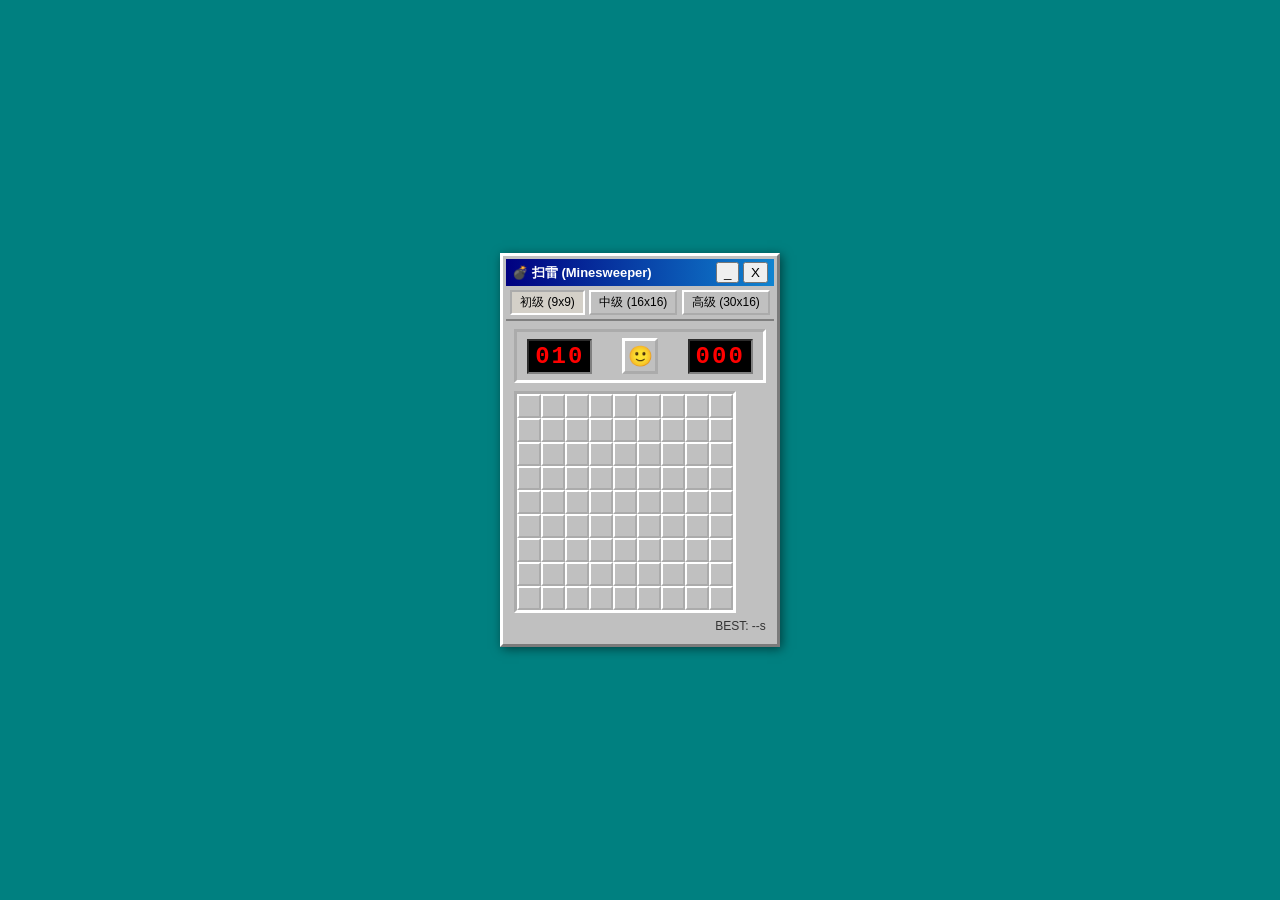
<file: games/minesweeper/index.html>
<!DOCTYPE html>
<html lang="zh-CN">
<head>
  <meta charset="UTF-8">
  <meta name="viewport" content="width=device-width, initial-scale=1.0">
  <title>Minesweeper Retro · 扫雷经典版</title>
  <link rel="stylesheet" href="style.css">
</head>
<body>
  <div class="window">
    <div class="title-bar">
      <span class="title">💣 扫雷 (Minesweeper)</span>
      <div class="controls">
        <button id="btn-minimize">_</button>
        <button id="btn-close">X</button>
      </div>
    </div>
    <div class="menu-bar">
      <div class="difficulty-group">
        <button class="diff-btn active" data-diff="beginner">初级 (9x9)</button>
        <button class="diff-btn" data-diff="intermediate">中级 (16x16)</button>
        <button class="diff-btn" data-diff="expert">高级 (30x16)</button>
      </div>
    </div>
    <div class="game-container">
      <div class="status-bar">
        <div class="digital-lcd" id="mine-counter">010</div>
        <button id="smiley-btn" class="smiley">🙂</button>
        <div class="digital-lcd" id="timer">000</div>
      </div>
      <div id="board-container" class="board-frame">
        <div id="minefield" class="minefield"></div>
      </div>
      <div class="footer-bar">
        <span>BEST: <span id="best-time">--</span>s</span>
      </div>
    </div>
  </div>
  <script src="minesweeper.js"></script>
</body>
</html>
</file>
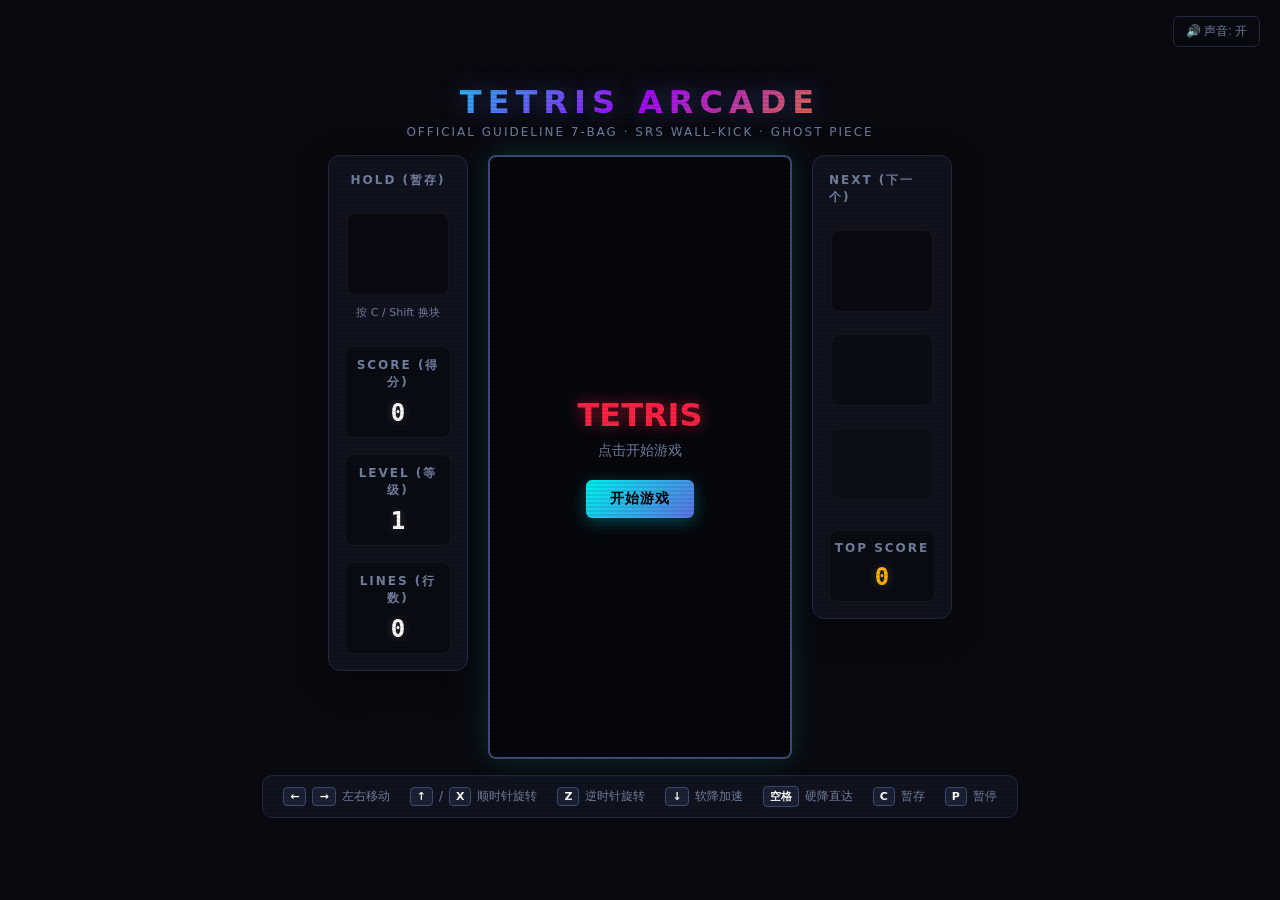
<file: games/tetris/index.html>
<!DOCTYPE html>
<html lang="zh-CN">
<head>
  <meta charset="UTF-8" />
  <meta name="viewport" content="width=device-width, initial-scale=1.0" />
  <title>TETRIS ARCADE · 经典俄罗斯方块</title>
  <style>
    :root {
      --bg: #090a10;
      --card-bg: rgba(18, 22, 34, 0.85);
      --border: #222940;
      --border-glow: #3d4d75;
      --cyan: #00f0f0;
      --blue: #0055ff;
      --orange: #ff8800;
      --yellow: #f0e000;
      --green: #00e040;
      --purple: #aa00ff;
      --red: #ff2244;
      --text: #e6edff;
      --text-dim: #7480a0;
      --accent: #5e72e4;
    }

    * { box-sizing: border-box; margin: 0; padding: 0; user-select: none; }
    body {
      background: var(--bg);
      color: var(--text);
      font-family: 'Segoe UI', system-ui, -apple-system, sans-serif;
      min-height: 100vh;
      display: flex;
      flex-direction: column;
      align-items: center;
      justify-content: center;
      overflow-x: hidden;
      padding: 16px;
    }

    /* Scanline effect */
    body::before {
      content: "";
      position: fixed; top: 0; left: 0; width: 100vw; height: 100vh;
      background: linear-gradient(rgba(18, 16, 16, 0) 50%, rgba(0, 0, 0, 0.25) 50%);
      background-size: 100% 4px;
      z-index: 99;
      pointer-events: none;
      opacity: 0.35;
    }

    header {
      text-align: center;
      margin-bottom: 16px;
    }
    h1 {
      font-size: 32px;
      font-weight: 900;
      letter-spacing: 6px;
      text-transform: uppercase;
      background: linear-gradient(135deg, #00f0f0, #aa00ff, #ff8800);
      -webkit-background-clip: text;
      -webkit-text-fill-color: transparent;
      text-shadow: 0 0 24px rgba(94, 114, 228, 0.4);
    }
    .subtitle {
      font-size: 12px;
      color: var(--text-dim);
      letter-spacing: 2px;
      margin-top: 4px;
    }

    #game-container {
      display: flex;
      gap: 20px;
      align-items: flex-start;
      position: relative;
    }

    .panel {
      background: var(--card-bg);
      border: 1px solid var(--border);
      border-radius: 12px;
      padding: 16px;
      backdrop-filter: blur(12px);
      box-shadow: 0 8px 32px rgba(0, 0, 0, 0.4);
      display: flex;
      flex-direction: column;
      align-items: center;
    }

    .side-panel {
      width: 140px;
      gap: 16px;
    }

    .panel-title {
      font-size: 12px;
      font-weight: 700;
      color: var(--text-dim);
      letter-spacing: 2px;
      text-transform: uppercase;
      margin-bottom: 8px;
    }

    .stat-box {
      width: 100%;
      text-align: center;
      background: rgba(0, 0, 0, 0.35);
      border: 1px solid rgba(255, 255, 255, 0.05);
      border-radius: 8px;
      padding: 10px 4px;
    }
    .stat-val {
      font-size: 24px;
      font-weight: 900;
      font-family: monospace;
      color: #fff;
      margin-top: 2px;
      text-shadow: 0 0 10px rgba(255, 255, 255, 0.2);
    }

    /* Board */
    #board-wrapper {
      position: relative;
      border: 2px solid var(--border-glow);
      border-radius: 8px;
      box-shadow: 0 0 30px rgba(0, 240, 240, 0.15), inset 0 0 20px rgba(0, 0, 0, 0.6);
      background: #06080e;
      overflow: hidden;
    }

    #canvas-board {
      display: block;
    }

    /* Mini canvases */
    canvas.mini-canvas {
      display: block;
      background: rgba(0, 0, 0, 0.4);
      border: 1px solid rgba(255, 255, 255, 0.05);
      border-radius: 8px;
    }

    /* Banners & Overlays */
    #overlay {
      position: absolute;
      top: 0; left: 0; width: 100%; height: 100%;
      background: rgba(6, 8, 14, 0.85);
      backdrop-filter: blur(4px);
      display: flex;
      flex-direction: column;
      align-items: center;
      justify-content: center;
      z-index: 10;
    }
    #overlay.hidden { display: none; }
    #overlay h2 {
      font-size: 32px;
      font-weight: 900;
      color: #ff2244;
      text-shadow: 0 0 16px rgba(255, 34, 68, 0.6);
      margin-bottom: 8px;
    }
    #overlay p {
      font-size: 14px;
      color: var(--text-dim);
      margin-bottom: 20px;
    }

    .btn {
      background: linear-gradient(135deg, #00f0f0, #5e72e4);
      border: none;
      color: #000;
      font-weight: 800;
      font-size: 14px;
      letter-spacing: 1px;
      padding: 10px 24px;
      border-radius: 6px;
      cursor: pointer;
      box-shadow: 0 4px 16px rgba(0, 240, 240, 0.3);
      transition: all 0.15s ease;
    }
    .btn:hover {
      transform: translateY(-2px);
      box-shadow: 0 6px 20px rgba(0, 240, 240, 0.5);
    }
    .btn:active { transform: translateY(1px); }

    /* Flash banner for TETRIS! */
    #toast-banner {
      position: absolute;
      top: 40%; left: 50%;
      transform: translate(-50%, -50%) scale(0.8);
      font-size: 36px;
      font-weight: 900;
      font-style: italic;
      letter-spacing: 4px;
      pointer-events: none;
      opacity: 0;
      transition: all 0.3s cubic-bezier(0.175, 0.885, 0.32, 1.275);
      z-index: 20;
      text-shadow: 0 0 20px #00f0f0;
    }
    #toast-banner.show {
      opacity: 1;
      transform: translate(-50%, -50%) scale(1.2);
    }

    /* Controls Guide */
    #controls-guide {
      margin-top: 16px;
      background: var(--card-bg);
      border: 1px solid var(--border);
      border-radius: 10px;
      padding: 10px 20px;
      display: flex;
      gap: 20px;
      font-size: 12px;
      color: var(--text-dim);
    }
    .key-hint {
      display: flex;
      align-items: center;
      gap: 6px;
    }
    kbd {
      background: #1b2133;
      border: 1px solid #3d4d75;
      border-radius: 4px;
      padding: 2px 6px;
      font-size: 11px;
      color: #fff;
      font-family: inherit;
      font-weight: 600;
      box-shadow: 0 2px 0 #111522;
    }

    #btn-sound {
      position: absolute;
      top: 16px; right: 20px;
      background: transparent;
      border: 1px solid var(--border);
      color: var(--text-dim);
      padding: 6px 12px;
      border-radius: 6px;
      cursor: pointer;
      font-size: 12px;
      display: flex;
      align-items: center;
      gap: 6px;
    }
    #btn-sound:hover { color: #fff; border-color: var(--border-glow); }
  </style>
</head>
<body>

  <button id="btn-sound">🔊 声音: 开</button>

  <header>
    <h1>TETRIS ARCADE</h1>
    <div class="subtitle">OFFICIAL GUIDELINE 7-BAG · SRS WALL-KICK · GHOST PIECE</div>
  </header>

  <div id="game-container">
    <!-- Left: Hold & Stats -->
    <div class="panel side-panel">
      <div class="panel-title">HOLD (暂存)</div>
      <canvas id="canvas-hold" class="mini-canvas" width="100" height="80"></canvas>
      <div style="font-size: 11px; color: var(--text-dim); margin-top: -6px;">按 C / Shift 换块</div>

      <div class="stat-box" style="margin-top: 10px;">
        <div class="panel-title">SCORE (得分)</div>
        <div class="stat-val" id="val-score">0</div>
      </div>

      <div class="stat-box">
        <div class="panel-title">LEVEL (等级)</div>
        <div class="stat-val" id="val-level">1</div>
      </div>

      <div class="stat-box">
        <div class="panel-title">LINES (行数)</div>
        <div class="stat-val" id="val-lines">0</div>
      </div>
    </div>

    <!-- Center: Main 10x20 Board -->
    <div id="board-wrapper">
      <canvas id="canvas-board" width="300" height="600"></canvas>
      <div id="toast-banner">TETRIS!</div>

      <div id="overlay">
        <h2 id="overlay-title">TETRIS</h2>
        <p id="overlay-msg">点击开始游戏</p>
        <button id="btn-start" class="btn">开始游戏</button>
      </div>
    </div>

    <!-- Right: Next Queue & High Score -->
    <div class="panel side-panel">
      <div class="panel-title">NEXT (下一个)</div>
      <canvas id="canvas-next1" class="mini-canvas" width="100" height="80"></canvas>
      <canvas id="canvas-next2" class="mini-canvas" width="100" height="70" style="margin-top: 6px; opacity: 0.75;"></canvas>
      <canvas id="canvas-next3" class="mini-canvas" width="100" height="70" style="margin-top: 6px; opacity: 0.5;"></canvas>

      <div class="stat-box" style="margin-top: 14px;">
        <div class="panel-title">TOP SCORE</div>
        <div class="stat-val" id="val-top" style="color: #ffb300;">0</div>
      </div>
    </div>
  </div>

  <!-- Bottom Key Guide -->
  <div id="controls-guide">
    <div class="key-hint"><kbd>←</kbd><kbd>→</kbd> 左右移动</div>
    <div class="key-hint"><kbd>↑</kbd> / <kbd>X</kbd> 顺时针旋转</div>
    <div class="key-hint"><kbd>Z</kbd> 逆时针旋转</div>
    <div class="key-hint"><kbd>↓</kbd> 软降加速</div>
    <div class="key-hint"><kbd>空格</kbd> 硬降直达</div>
    <div class="key-hint"><kbd>C</kbd> 暂存</div>
    <div class="key-hint"><kbd>P</kbd> 暂停</div>
  </div>

  <script>
    /* =========================================================================
     * RETRO SYNTH AUDIO ENGINE (Web Audio API - Zero External Assets)
     * ========================================================================= */
    class SoundEngine {
      constructor() {
        this.ctx = null;
        this.enabled = true;
      }
      init() {
        if (!this.ctx) {
          const AudioContext = window.AudioContext || window.webkitAudioContext;
          this.ctx = new AudioContext();
        }
        if (this.ctx.state === 'suspended') {
          this.ctx.resume();
        }
      }
      play(freq, type = 'sine', duration = 0.08, gainVal = 0.1) {
        if (!this.enabled) return;
        this.init();
        try {
          const osc = this.ctx.createOscillator();
          const gain = this.ctx.createGain();
          osc.type = type;
          osc.frequency.setValueAtTime(freq, this.ctx.currentTime);
          gain.gain.setValueAtTime(gainVal, this.ctx.currentTime);
          gain.gain.exponentialRampToValueAtTime(0.0001, this.ctx.currentTime + duration);
          osc.connect(gain);
          gain.connect(this.ctx.destination);
          osc.start();
          osc.stop(this.ctx.currentTime + duration);
        } catch(e) {}
      }
      move() { this.play(220, 'triangle', 0.04, 0.04); }
      rotate() { this.play(440, 'sine', 0.06, 0.08); }
      drop() { this.play(140, 'square', 0.1, 0.08); }
      clear() {
        this.play(523.25, 'triangle', 0.1, 0.1);
        setTimeout(() => this.play(659.25, 'triangle', 0.15, 0.1), 80);
      }
      tetris() {
        [523.25, 659.25, 783.99, 1046.5].forEach((freq, i) => {
          setTimeout(() => this.play(freq, 'square', 0.2, 0.12), i * 75);
        });
      }
      gameover() {
        [300, 260, 220, 180].forEach((freq, i) => {
          setTimeout(() => this.play(freq, 'sawtooth', 0.25, 0.1), i * 120);
        });
      }
    }

    const sound = new SoundEngine();
    const btnSound = document.getElementById('btn-sound');
    btnSound.addEventListener('click', () => {
      sound.enabled = !sound.enabled;
      btnSound.innerText = sound.enabled ? '🔊 声音: 开' : '🔈 声音: 关';
    });

    /* =========================================================================
     * TETRIS SPECIFICATION & SRS MATRICES (Official Guideline)
     * ========================================================================= */
    const COLS = 10;
    const ROWS = 20;
    const BLOCK_SIZE = 30; // 300x600 canvas

    // 7 Standard Tetrominoes with exact Guideline colors
    const SHAPES = {
      I: {
        color: '#00f0f0', glow: 'rgba(0, 240, 240, 0.6)',
        matrices: [
          [[0,0,0,0],[1,1,1,1],[0,0,0,0],[0,0,0,0]],
          [[0,0,1,0],[0,0,1,0],[0,0,1,0],[0,0,1,0]],
          [[0,0,0,0],[0,0,0,0],[1,1,1,1],[0,0,0,0]],
          [[0,1,0,0],[0,1,0,0],[0,1,0,0],[0,1,0,0]],
        ]
      },
      J: {
        color: '#0055ff', glow: 'rgba(0, 85, 255, 0.6)',
        matrices: [
          [[1,0,0],[1,1,1],[0,0,0]],
          [[0,1,1],[0,1,0],[0,1,0]],
          [[0,0,0],[1,1,1],[0,0,1]],
          [[0,1,0],[0,1,0],[1,1,0]],
        ]
      },
      L: {
        color: '#ff8800', glow: 'rgba(255, 136, 0, 0.6)',
        matrices: [
          [[0,0,1],[1,1,1],[0,0,0]],
          [[0,1,0],[0,1,0],[0,1,1]],
          [[0,0,0],[1,1,1],[1,0,0]],
          [[1,1,0],[0,1,0],[0,1,0]],
        ]
      },
      O: {
        color: '#f0e000', glow: 'rgba(240, 224, 0, 0.6)',
        matrices: [
          [[1,1],[1,1]],
          [[1,1],[1,1]],
          [[1,1],[1,1]],
          [[1,1],[1,1]],
        ]
      },
      S: {
        color: '#00e040', glow: 'rgba(0, 224, 64, 0.6)',
        matrices: [
          [[0,1,1],[1,1,0],[0,0,0]],
          [[0,1,0],[0,1,1],[0,0,1]],
          [[0,0,0],[0,1,1],[1,1,0]],
          [[1,0,0],[1,1,0],[0,1,0]],
        ]
      },
      T: {
        color: '#aa00ff', glow: 'rgba(170, 0, 255, 0.6)',
        matrices: [
          [[0,1,0],[1,1,1],[0,0,0]],
          [[0,1,0],[0,1,1],[0,1,0]],
          [[0,0,0],[1,1,1],[0,1,0]],
          [[0,1,0],[1,1,0],[0,1,0]],
        ]
      },
      Z: {
        color: '#ff2244', glow: 'rgba(255, 34, 68, 0.6)',
        matrices: [
          [[1,1,0],[0,1,1],[0,0,0]],
          [[0,0,1],[0,1,1],[0,1,0]],
          [[0,0,0],[1,1,0],[0,1,1]],
          [[0,1,0],[1,1,0],[1,0,0]],
        ]
      }
    };

    // SRS Wall Kick Data Tables
    const KICKS_NORMAL = {
      '0->1': [[0,0],[-1,0],[-1,1],[0,-2],[-1,-2]],
      '1->0': [[0,0],[1,0],[1,-1],[0,2],[1,2]],
      '1->2': [[0,0],[1,0],[1,-1],[0,2],[1,2]],
      '2->1': [[0,0],[-1,0],[-1,1],[0,-2],[-1,-2]],
      '2->3': [[0,0],[1,0],[1,1],[0,-2],[1,-2]],
      '3->2': [[0,0],[-1,0],[-1,-1],[0,2],[-1,2]],
      '3->0': [[0,0],[-1,0],[-1,-1],[0,2],[-1,2]],
      '0->3': [[0,0],[1,0],[1,1],[0,-2],[1,-2]],
    };

    const KICKS_I = {
      '0->1': [[0,0],[-2,0],[1,0],[-2,-1],[1,2]],
      '1->0': [[0,0],[2,0],[-1,0],[2,1],[-1,-2]],
      '1->2': [[0,0],[-1,0],[2,0],[-1,2],[2,-1]],
      '2->1': [[0,0],[1,0],[-2,0],[1,-2],[-2,1]],
      '2->3': [[0,0],[2,0],[-1,0],[2,1],[-1,-2]],
      '3->2': [[0,0],[-2,0],[1,0],[-2,-1],[1,2]],
      '3->0': [[0,0],[1,0],[-2,0],[1,-2],[-2,1]],
      '0->3': [[0,0],[-1,0],[2,0],[-1,2],[2,-1]],
    };

    /* =========================================================================
     * 7-BAG RANDOMIZER
     * ========================================================================= */
    class BagRandomizer {
      constructor() {
        this.bag = [];
      }
      next() {
        if (this.bag.length === 0) {
          this.bag = ['I', 'J', 'L', 'O', 'S', 'T', 'Z'];
          for (let i = this.bag.length - 1; i > 0; i--) {
            const j = Math.floor(Math.random() * (i + 1));
            [this.bag[i], this.bag[j]] = [this.bag[j], this.bag[i]];
          }
        }
        return this.bag.pop();
      }
    }

    /* =========================================================================
     * TETRIS CORE GAME ENGINE
     * ========================================================================= */
    class TetrisGame {
      constructor() {
        this.boardCanvas = document.getElementById('canvas-board');
        this.boardCtx = this.boardCanvas.getContext('2d');

        this.holdCanvas = document.getElementById('canvas-hold');
        this.holdCtx = this.holdCanvas.getContext('2d');

        this.nextCanvases = [
          document.getElementById('canvas-next1').getContext('2d'),
          document.getElementById('canvas-next2').getContext('2d'),
          document.getElementById('canvas-next3').getContext('2d')
        ];

        this.bag = new BagRandomizer();
        this.grid = Array.from({ length: ROWS }, () => Array(COLS).fill(0));

        this.score = 0;
        this.level = 1;
        this.lines = 0;
        this.topScore = Number(localStorage.getItem('TETRIS_TOP_SCORE') || 0);
        document.getElementById('val-top').innerText = this.topScore;

        this.currentPiece = null;
        this.holdPiece = null;
        this.canHold = true;
        this.nextQueue = [];

        this.isGameOver = false;
        this.isPaused = false;
        this.isPlaying = false;

        this.dropInterval = 1000;
        this.lastDropTime = 0;
        this.lockDelay = 500;
        this.lockTimer = null;
        this.touchingFloor = false;

        this.particles = [];
        this.flashingRows = [];

        this.initControls();
        this.initQueue();
      }

      initQueue() {
        this.nextQueue = [];
        for (let i = 0; i < 4; i++) {
          this.nextQueue.push(this.bag.next());
        }
      }

      spawnPiece() {
        const type = this.nextQueue.shift();
        this.nextQueue.push(this.bag.next());
        this.canHold = true;

        const piece = {
          type,
          rotation: 0,
          matrix: SHAPES[type].matrices[0],
          x: Math.floor((COLS - SHAPES[type].matrices[0][0].length) / 2),
          y: type === 'I' ? -1 : 0
        };

        if (this.checkCollision(piece.x, piece.y, piece.matrix)) {
          this.gameOver();
          return;
        }

        this.currentPiece = piece;
        this.touchingFloor = false;
        clearTimeout(this.lockTimer);
        this.renderSidePanels();
      }

      checkCollision(x, y, matrix) {
        for (let r = 0; r < matrix.length; r++) {
          for (let c = 0; c < matrix[r].length; c++) {
            if (matrix[r][c]) {
              const nx = x + c;
              const ny = y + r;
              if (nx < 0 || nx >= COLS || ny >= ROWS) return true;
              if (ny >= 0 && this.grid[ny][nx]) return true;
            }
          }
        }
        return false;
      }

      rotate(clockwise = true) {
        if (!this.currentPiece) return;
        const p = this.currentPiece;
        const curRot = p.rotation;
        const nextRot = (curRot + (clockwise ? 1 : 3)) % 4;
        const nextMat = SHAPES[p.type].matrices[nextRot];

        // SRS Kick Tests
        const kickKey = `${curRot}->${nextRot}`;
        const table = p.type === 'I' ? KICKS_I : KICKS_NORMAL;
        const kicks = table[kickKey] || [[0,0]];

        for (const [kx, ky] of kicks) {
          const testX = p.x + kx;
          const testY = p.y - ky; // inverted Y in screen space
          if (!this.checkCollision(testX, testY, nextMat)) {
            p.x = testX;
            p.y = testY;
            p.rotation = nextRot;
            p.matrix = nextMat;
            sound.rotate();
            this.handleFloorTouch();
            return;
          }
        }
      }

      move(dx) {
        if (!this.currentPiece) return;
        if (!this.checkCollision(this.currentPiece.x + dx, this.currentPiece.y, this.currentPiece.matrix)) {
          this.currentPiece.x += dx;
          sound.move();
          this.handleFloorTouch();
        }
      }

      softDrop() {
        if (!this.currentPiece) return;
        if (!this.checkCollision(this.currentPiece.x, this.currentPiece.y + 1, this.currentPiece.matrix)) {
          this.currentPiece.y += 1;
          this.score += 1;
          this.updateHUD();
          this.lastDropTime = performance.now();
        } else {
          this.lockPiece();
        }
      }

      hardDrop() {
        if (!this.currentPiece) return;
        const ghostY = this.getGhostY();
        const dist = ghostY - this.currentPiece.y;
        this.currentPiece.y = ghostY;
        this.score += dist * 2;
        sound.drop();
        this.lockPiece();
      }

      getGhostY() {
        let gy = this.currentPiece.y;
        while (!this.checkCollision(this.currentPiece.x, gy + 1, this.currentPiece.matrix)) {
          gy++;
        }
        return gy;
      }

      hold() {
        if (!this.canHold || !this.currentPiece) return;
        sound.rotate();
        const curType = this.currentPiece.type;
        if (this.holdPiece === null) {
          this.holdPiece = curType;
          this.spawnPiece();
        } else {
          const temp = this.holdPiece;
          this.holdPiece = curType;
          this.currentPiece = {
            type: temp,
            rotation: 0,
            matrix: SHAPES[temp].matrices[0],
            x: Math.floor((COLS - SHAPES[temp].matrices[0][0].length) / 2),
            y: temp === 'I' ? -1 : 0
          };
        }
        this.canHold = false;
        this.renderSidePanels();
      }

      handleFloorTouch() {
        if (!this.currentPiece) return;
        const onFloor = this.checkCollision(this.currentPiece.x, this.currentPiece.y + 1, this.currentPiece.matrix);
        if (onFloor && !this.touchingFloor) {
          this.touchingFloor = true;
          clearTimeout(this.lockTimer);
          this.lockTimer = setTimeout(() => {
            if (this.touchingFloor) this.lockPiece();
          }, this.lockDelay);
        } else if (!onFloor) {
          this.touchingFloor = false;
          clearTimeout(this.lockTimer);
        }
      }

      lockPiece() {
        clearTimeout(this.lockTimer);
        const p = this.currentPiece;
        for (let r = 0; r < p.matrix.length; r++) {
          for (let c = 0; c < p.matrix[r].length; c++) {
            if (p.matrix[r][c]) {
              const ny = p.y + r;
              const nx = p.x + c;
              if (ny >= 0 && ny < ROWS && nx >= 0 && nx < COLS) {
                this.grid[ny][nx] = p.type;
              }
            }
          }
        }
        this.currentPiece = null;
        this.clearLines();
      }

      clearLines() {
        const fullRows = [];
        for (let r = ROWS - 1; r >= 0; r--) {
          if (this.grid[r].every(cell => cell !== 0)) {
            fullRows.push(r);
          }
        }

        if (fullRows.length > 0) {
          // Particles & Sound
          if (fullRows.length === 4) {
            sound.tetris();
            this.showToast('TETRIS!');
          } else {
            sound.clear();
          }

          // Spawn particles
          fullRows.forEach(row => {
            for (let c = 0; c < COLS; c++) {
              this.spawnRowParticles(c * BLOCK_SIZE + 15, row * BLOCK_SIZE + 15, SHAPES[this.grid[row][c]]?.color || '#fff');
            }
          });

          // Remove full rows
          fullRows.forEach(row => {
            this.grid.splice(row, 1);
            this.grid.unshift(Array(COLS).fill(0));
          });

          // Scoring
          const points = [0, 100, 300, 500, 800];
          this.score += points[fullRows.length] * this.level;
          this.lines += fullRows.length;
          this.level = Math.floor(this.lines / 10) + 1;
          this.dropInterval = Math.max(100, 1000 - (this.level - 1) * 90);

          if (this.score > this.topScore) {
            this.topScore = this.score;
            localStorage.setItem('TETRIS_TOP_SCORE', this.topScore);
          }
          this.updateHUD();
        }

        this.spawnPiece();
      }

      spawnRowParticles(x, y, color) {
        for (let i = 0; i < 4; i++) {
          this.particles.push({
            x, y,
            vx: (Math.random() - 0.5) * 6,
            vy: (Math.random() - 0.8) * 6,
            size: Math.random() * 4 + 2,
            color,
            alpha: 1.0,
            life: 30
          });
        }
      }

      showToast(text) {
        const el = document.getElementById('toast-banner');
        el.innerText = text;
        el.classList.add('show');
        setTimeout(() => el.classList.remove('show'), 700);
      }

      updateHUD() {
        document.getElementById('val-score').innerText = this.score;
        document.getElementById('val-level').innerText = this.level;
        document.getElementById('val-lines').innerText = this.lines;
        document.getElementById('val-top').innerText = this.topScore;
      }

      start() {
        this.grid = Array.from({ length: ROWS }, () => Array(COLS).fill(0));
        this.score = 0;
        this.level = 1;
        this.lines = 0;
        this.dropInterval = 1000;
        this.isGameOver = false;
        this.isPaused = false;
        this.isPlaying = true;
        this.holdPiece = null;
        this.initQueue();
        this.updateHUD();
        document.getElementById('overlay').classList.add('hidden');
        this.spawnPiece();
        this.lastDropTime = performance.now();
      }

      gameOver() {
        this.isGameOver = true;
        this.isPlaying = false;
        sound.gameover();
        const overlay = document.getElementById('overlay');
        document.getElementById('overlay-title').innerText = 'GAME OVER';
        document.getElementById('overlay-msg').innerText = `最终得分: ${this.score}`;
        document.getElementById('btn-start').innerText = '再玩一局';
        overlay.classList.remove('hidden');
      }

      togglePause() {
        if (!this.isPlaying || this.isGameOver) return;
        this.isPaused = !this.isPaused;
        const overlay = document.getElementById('overlay');
        if (this.isPaused) {
          document.getElementById('overlay-title').innerText = 'PAUSED';
          document.getElementById('overlay-msg').innerText = '游戏已暂停';
          document.getElementById('btn-start').innerText = '继续游戏';
          overlay.classList.remove('hidden');
        } else {
          overlay.classList.add('hidden');
        }
      }

      /* =========================================================================
       * INPUT SYSTEM (DAS & ARR HANDLING)
       * ========================================================================= */
      initControls() {
        const keys = {};
        const DAS = 150; // Initial delay
        const ARR = 35;  // Auto repeat speed
        let dasTimer = null;
        let arrInterval = null;

        window.addEventListener('keydown', (e) => {
          if (['ArrowUp', 'ArrowDown', 'ArrowLeft', 'ArrowRight', 'Space'].includes(e.code)) {
            e.preventDefault();
          }

          if (e.code === 'KeyP' || e.code === 'Escape') {
            this.togglePause();
            return;
          }

          if (!this.isPlaying || this.isPaused) return;

          if (e.code === 'KeyR') {
            this.start();
            return;
          }

          if (e.code === 'ArrowLeft' && !keys['ArrowLeft']) {
            keys['ArrowLeft'] = true;
            this.move(-1);
            clearTimeout(dasTimer);
            clearInterval(arrInterval);
            dasTimer = setTimeout(() => {
              arrInterval = setInterval(() => { if (keys['ArrowLeft']) this.move(-1); }, ARR);
            }, DAS);
          } else if (e.code === 'ArrowRight' && !keys['ArrowRight']) {
            keys['ArrowRight'] = true;
            this.move(1);
            clearTimeout(dasTimer);
            clearInterval(arrInterval);
            dasTimer = setTimeout(() => {
              arrInterval = setInterval(() => { if (keys['ArrowRight']) this.move(1); }, ARR);
            }, DAS);
          } else if (e.code === 'ArrowDown') {
            this.softDrop();
          } else if (e.code === 'ArrowUp' || e.code === 'KeyX') {
            this.rotate(true);
          } else if (e.code === 'KeyZ') {
            this.rotate(false);
          } else if (e.code === 'Space') {
            this.hardDrop();
          } else if (e.code === 'KeyC' || e.code === 'ShiftLeft' || e.code === 'ShiftRight') {
            this.hold();
          }
        });

        window.addEventListener('keyup', (e) => {
          if (e.code === 'ArrowLeft') {
            keys['ArrowLeft'] = false;
            clearInterval(arrInterval);
          } else if (e.code === 'ArrowRight') {
            keys['ArrowRight'] = false;
            clearInterval(arrInterval);
          }
        });

        document.getElementById('btn-start').addEventListener('click', () => {
          if (this.isPaused) {
            this.togglePause();
          } else {
            this.start();
          }
        });
      }

      /* =========================================================================
       * RENDER PIPELINE
       * ========================================================================= */
      renderBlock(ctx, x, y, color, glow, isGhost = false) {
        const size = BLOCK_SIZE;
        const px = x * size;
        const py = y * size;

        if (isGhost) {
          ctx.strokeStyle = color;
          ctx.lineWidth = 1.5;
          ctx.strokeRect(px + 1.5, py + 1.5, size - 3, size - 3);
          ctx.fillStyle = 'rgba(255, 255, 255, 0.05)';
          ctx.fillRect(px + 2, py + 2, size - 4, size - 4);
          return;
        }

        // Base block
        ctx.fillStyle = color;
        ctx.fillRect(px, py, size, size);

        // Bevel bevel light/dark
        ctx.fillStyle = 'rgba(255, 255, 255, 0.3)';
        ctx.fillRect(px, py, size, 3);
        ctx.fillRect(px, py, 3, size);

        ctx.fillStyle = 'rgba(0, 0, 0, 0.35)';
        ctx.fillRect(px, py + size - 3, size, 3);
        ctx.fillRect(px + size - 3, py, 3, size);

        // Inner core
        ctx.fillStyle = 'rgba(255, 255, 255, 0.12)';
        ctx.fillRect(px + 4, py + 4, size - 8, size - 8);
      }

      drawPreview(ctx, type, width, height) {
        ctx.clearRect(0, 0, width, height);
        if (!type) return;
        const mat = SHAPES[type].matrices[0];
        const rows = mat.length;
        const cols = mat[0].length;
        const cellSize = 18;
        const offX = (width - cols * cellSize) / 2;
        const offY = (height - rows * cellSize) / 2;

        for (let r = 0; r < rows; r++) {
          for (let c = 0; c < cols; c++) {
            if (mat[r][c]) {
              const px = offX + c * cellSize;
              const py = offY + r * cellSize;
              ctx.fillStyle = SHAPES[type].color;
              ctx.fillRect(px, py, cellSize, cellSize);
              ctx.fillStyle = 'rgba(255, 255, 255, 0.3)';
              ctx.fillRect(px, py, cellSize, 2);
              ctx.fillRect(px, py, 2, cellSize);
              ctx.fillStyle = 'rgba(0, 0, 0, 0.3)';
              ctx.fillRect(px, py + cellSize - 2, cellSize, 2);
              ctx.fillRect(px + cellSize - 2, py, 2, cellSize);
            }
          }
        }
      }

      renderSidePanels() {
        this.drawPreview(this.holdCtx, this.holdPiece, 100, 80);
        for (let i = 0; i < 3; i++) {
          this.drawPreview(this.nextCanvases[i], this.nextQueue[i], 100, i === 0 ? 80 : 70);
        }
      }

      update() {
        const now = performance.now();
        if (this.isPlaying && !this.isPaused && !this.isGameOver) {
          if (now - this.lastDropTime > this.dropInterval) {
            this.softDrop();
            this.lastDropTime = now;
          }
        }

        // Update particles
        for (let i = this.particles.length - 1; i >= 0; i--) {
          const pt = this.particles[i];
          pt.x += pt.vx;
          pt.y += pt.vy;
          pt.vy += 0.2; // gravity
          pt.life--;
          pt.alpha = pt.life / 30;
          if (pt.life <= 0) this.particles.splice(i, 1);
        }

        this.render();
        requestAnimationFrame(() => this.update());
      }

      render() {
        const ctx = this.boardCtx;
        ctx.clearRect(0, 0, 300, 600);

        // Draw subtle grid
        ctx.strokeStyle = 'rgba(255, 255, 255, 0.03)';
        ctx.lineWidth = 1;
        for (let c = 1; c < COLS; c++) {
          ctx.beginPath();
          ctx.moveTo(c * BLOCK_SIZE, 0);
          ctx.lineTo(c * BLOCK_SIZE, 600);
          ctx.stroke();
        }
        for (let r = 1; r < ROWS; r++) {
          ctx.beginPath();
          ctx.moveTo(0, r * BLOCK_SIZE);
          ctx.lineTo(300, r * BLOCK_SIZE);
          ctx.stroke();
        }

        // Draw locked grid blocks
        for (let r = 0; r < ROWS; r++) {
          for (let c = 0; c < COLS; c++) {
            const cell = this.grid[r][c];
            if (cell) {
              const def = SHAPES[cell];
              this.renderBlock(ctx, c, r, def.color, def.glow);
            }
          }
        }

        // Draw Ghost & Active piece
        if (this.currentPiece && this.isPlaying && !this.isGameOver) {
          const p = this.currentPiece;
          const def = SHAPES[p.type];
          const gy = this.getGhostY();

          // Ghost
          for (let r = 0; r < p.matrix.length; r++) {
            for (let c = 0; c < p.matrix[r].length; c++) {
              if (p.matrix[r][c] && gy + r >= 0) {
                this.renderBlock(ctx, p.x + c, gy + r, def.color, def.glow, true);
              }
            }
          }

          // Active Piece
          for (let r = 0; r < p.matrix.length; r++) {
            for (let c = 0; c < p.matrix[r].length; c++) {
              if (p.matrix[r][c] && p.y + r >= 0) {
                this.renderBlock(ctx, p.x + c, p.y + r, def.color, def.glow, false);
              }
            }
          }
        }

        // Draw Particles
        this.particles.forEach(pt => {
          ctx.fillStyle = pt.color;
          ctx.globalAlpha = Math.max(0, pt.alpha);
          ctx.fillRect(pt.x, pt.y, pt.size, pt.size);
        });
        ctx.globalAlpha = 1.0;
      }
    }

    // Bootstrap
    const game = new TetrisGame();
    game.update();
  </script>
</body>
</html>
</file>
<file: games/minesweeper/style.css>
* { box-sizing: border-box; user-select: none; }
body {
  margin: 0;
  padding: 20px;
  background: #008080;
  font-family: 'Segoe UI', Tahoma, Geneva, Verdana, sans-serif;
  display: flex;
  justify-content: center;
  align-items: center;
  min-height: 100vh;
}
.window {
  background: #c0c0c0;
  border-top: 3px solid #ffffff;
  border-left: 3px solid #ffffff;
  border-right: 3px solid #7b7b7b;
  border-bottom: 3px solid #7b7b7b;
  box-shadow: 2px 2px 10px rgba(0,0,0,0.5);
  padding: 3px;
  display: inline-block;
}
.title-bar {
  background: linear-gradient(90deg, #000080, #1084d0);
  color: white;
  padding: 3px 6px;
  display: flex;
  justify-content: space-between;
  align-items: center;
  font-weight: bold;
  font-size: 13px;
}
.menu-bar {
  display: flex;
  background: #c0c0c0;
  padding: 4px;
  gap: 4px;
  border-bottom: 2px solid #808080;
}
.diff-btn {
  background: #c0c0c0;
  border: 2px outset #ffffff;
  padding: 2px 8px;
  font-size: 12px;
  cursor: pointer;
}
.diff-btn.active {
  border: 2px inset #ffffff;
  background: #d4d0c8;
}
.game-container {
  padding: 8px;
}
.status-bar {
  background: #c0c0c0;
  border: 3px inset #ffffff;
  display: flex;
  justify-content: space-between;
  align-items: center;
  padding: 6px 10px;
  margin-bottom: 8px;
}
.digital-lcd {
  background: #000;
  color: #ff0000;
  font-family: 'Courier New', Courier, monospace;
  font-size: 24px;
  font-weight: bold;
  padding: 2px 6px;
  border: 2px inset #808080;
  letter-spacing: 2px;
}
.smiley {
  width: 36px;
  height: 36px;
  font-size: 20px;
  background: #c0c0c0;
  border: 3px outset #ffffff;
  cursor: pointer;
  display: flex;
  align-items: center;
  justify-content: center;
}
.smiley:active {
  border: 3px inset #ffffff;
}
.board-frame {
  border: 3px inset #ffffff;
  display: inline-block;
  background: #808080;
}
.minefield {
  display: grid;
  background: #c0c0c0;
}
.cell {
  width: 24px;
  height: 24px;
  border: 2px outset #ffffff;
  display: flex;
  align-items: center;
  justify-content: center;
  font-size: 14px;
  font-weight: bold;
  cursor: pointer;
}
.cell.revealed {
  border: 1px solid #7b7b7b;
  background: #c0c0c0;
}
.cell.mine-exploded { background: #ff0000; }
.cell.c-1 { color: #0000ff; }
.cell.c-2 { color: #008000; }
.cell.c-3 { color: #ff0000; }
.cell.c-4 { color: #000080; }
.cell.c-5 { color: #800000; }
.cell.c-6 { color: #008080; }
.cell.c-7 { color: #000000; }
.cell.c-8 { color: #808080; }
.footer-bar {
  margin-top: 6px;
  font-size: 12px;
  color: #333;
  text-align: right;
}
</file>
